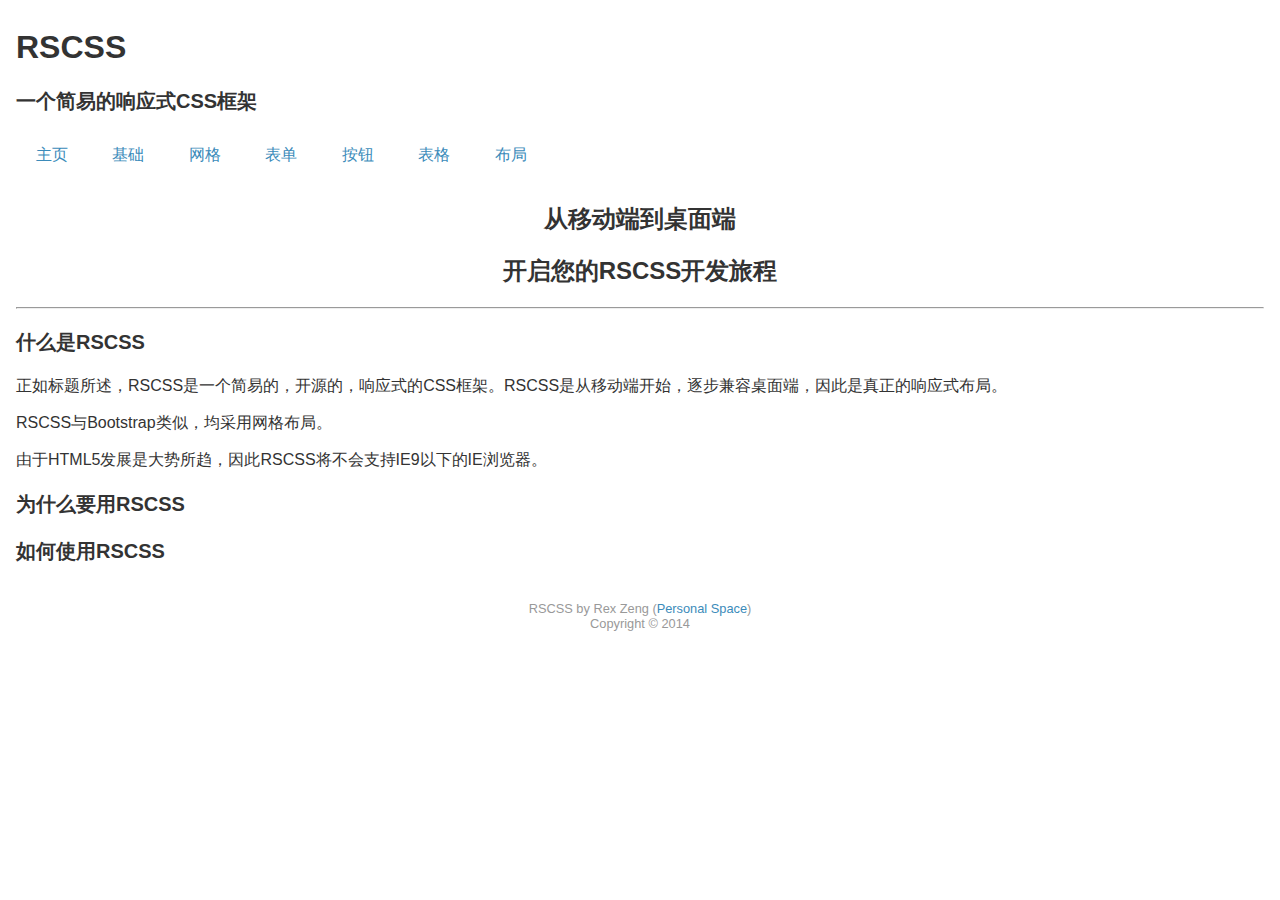
<file: index.html>
<!DOCTYPE html>
<html lang="zh">
<head>
	<meta charset="utf-8">
	<meta name="msapplication-tap-highlight" content="no">
	<meta http-equiv="X-UA-Compatible" content="IE=edge,chrome=1">
	<meta name="viewport" content="width=device-width,initial-scale=1,maximum-scale=1,user-scalable=no">
	<link rel="stylesheet" href="css/normalize.css">
	<link rel="stylesheet" href="css/rscss.css">
	<link rel="stylesheet" href="css/rscss.mobile.css">
	<link rel="stylesheet" href="css/rscss.function.css">
	<title>主页 - RSCSS</title>
</head>
<body>
	<header>
		<h1>RSCSS</h1>
		<h3>一个简易的响应式CSS框架</h3>
		<nav>
			<span id="menu-toggle" onclick="menuToggle()"></span>
			<ul>
				<li><a data-caption="Index" href="index.html">主页</a></li>
				<li><a data-caption="Base" href="base.html">基础</a></li>
				<li><a data-caption="Grid" href="grid.html">网格</a></li>
				<li><a data-caption="Form" href="form.html">表单</a></li>
				<li><a data-caption="Button" href="button.html">按钮</a></li>
				<li><a data-caption="Table" href="table.html">表格</a></li>
				<li><a data-caption="Layout" href="layout.html">布局</a></li>
			</ul>
		</nav>
	</header>
	<div class="content">
		<h2 class="center">从移动端到桌面端</h2>
		<h2 class="center">开启您的RSCSS开发旅程</h2>
		<hr />
		<h3>什么是RSCSS</h3>
		<p>正如标题所述，RSCSS是一个简易的，开源的，响应式的CSS框架。RSCSS是从移动端开始，逐步兼容桌面端，因此是真正的响应式布局。</p>
		<p>RSCSS与Bootstrap类似，均采用网格布局。</p>
		<p>由于HTML5发展是大势所趋，因此RSCSS将不会支持IE9以下的IE浏览器。</p>
		<h3>为什么要用RSCSS</h3>
		<p></p>
		<h3>如何使用RSCSS</h3>
		<p></p>
	</div>
	<footer>
		<div>RSCSS by Rex Zeng (<a href="http://rexskz.sinaapp.com">Personal Space</a>)</div>
		<div>Copyright © 2014</div>
	</footer>
	<script src="js/rscss.function.js"></script>
</body>
</html>
</file>
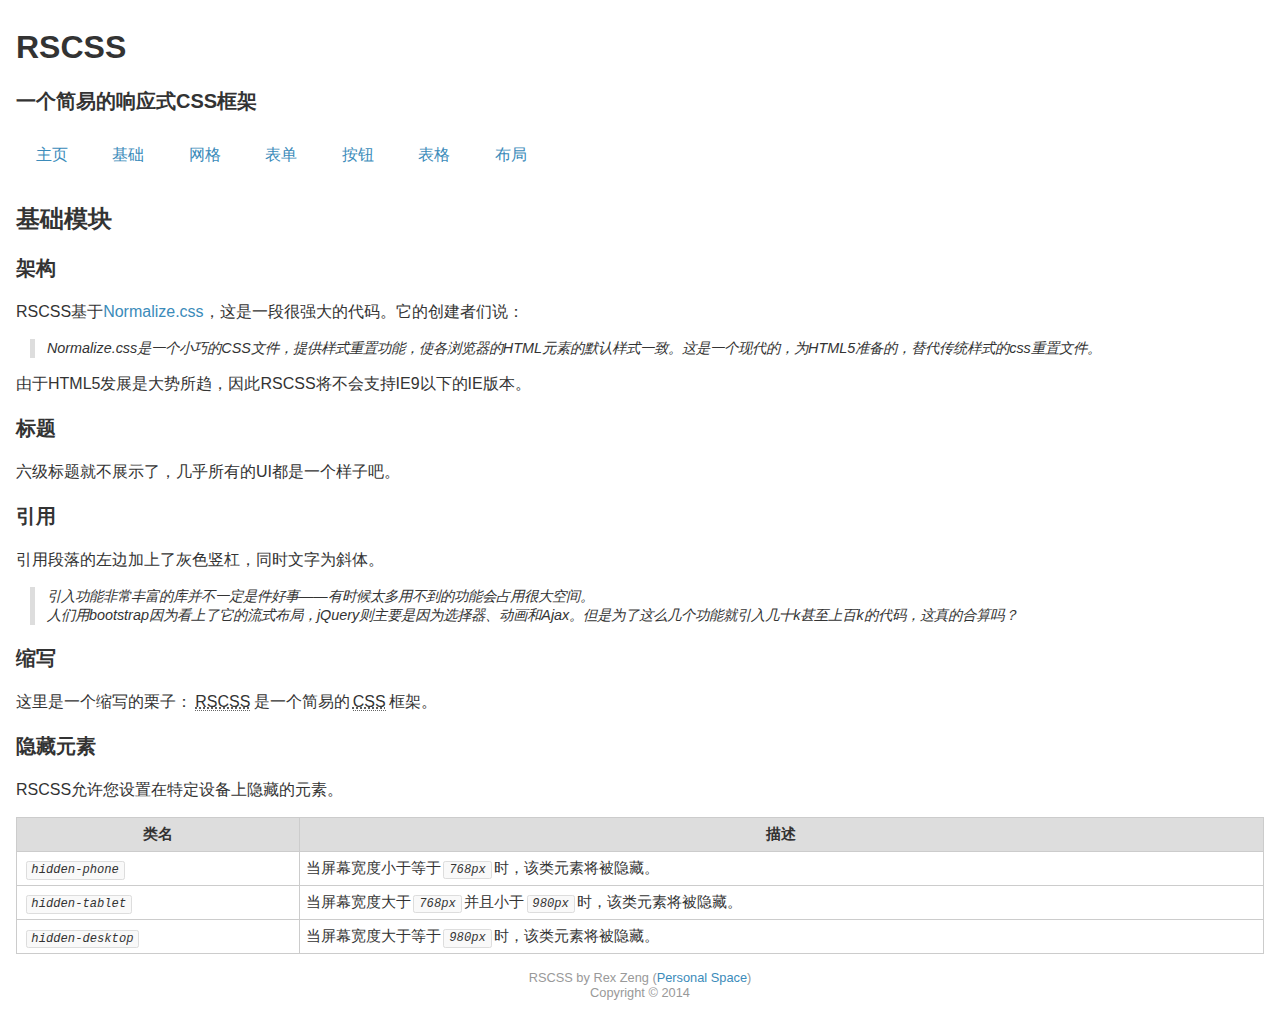
<file: base.html>
<!DOCTYPE html>
<html lang="zh">
<head>
	<meta charset="utf-8">
	<meta name="msapplication-tap-highlight" content="no">
	<meta http-equiv="X-UA-Compatible" content="IE=edge,chrome=1">
	<meta name="viewport" content="width=device-width,initial-scale=1,maximum-scale=1,user-scalable=no">
	<link rel="stylesheet" href="css/normalize.css">
	<link rel="stylesheet" href="css/rscss.css">
	<link rel="stylesheet" href="css/rscss.mobile.css">
	<link rel="stylesheet" href="css/rscss.table.css">
	<link rel="stylesheet" href="css/rscss.function.css">
	<script src="js/rscss.function.js"></script>
	<title>基础 - RSCSS</title>
</head>
<body>
	<header>
		<h1>RSCSS</h1>
		<h3>一个简易的响应式CSS框架</h3>
		<nav>
			<span id="menu-toggle" onclick="menuToggle()"></span>
			<ul>
				<li><a data-caption="Index" href="index.html">主页</a></li>
				<li><a data-caption="Base" href="base.html">基础</a></li>
				<li><a data-caption="Grid" href="grid.html">网格</a></li>
				<li><a data-caption="Form" href="form.html">表单</a></li>
				<li><a data-caption="Button" href="button.html">按钮</a></li>
				<li><a data-caption="Table" href="table.html">表格</a></li>
				<li><a data-caption="Layout" href="layout.html">布局</a></li>
			</ul>
		</nav>
	</header>
	<div class="content">
		<h2>基础模块</h2>
		<h3>架构</h3>
		<p>RSCSS基于<a href="http://necolas.github.com/normalize.css/">Normalize.css</a>，这是一段很强大的代码。它的创建者们说：</p>
		<blockquote>Normalize.css是一个小巧的CSS文件，提供样式重置功能，使各浏览器的HTML元素的默认样式一致。这是一个现代的，为HTML5准备的，替代传统样式的css重置文件。</blockquote>
		<p>由于HTML5发展是大势所趋，因此RSCSS将不会支持IE9以下的IE版本。</p>
		<h3>标题</h3>
		<p>六级标题就不展示了，几乎所有的UI都是一个样子吧。</p>
		<h3>引用</h3>
		<p>引用段落的左边加上了灰色竖杠，同时文字为斜体。</p>
		<blockquote>引入功能非常丰富的库并不一定是件好事——有时候太多用不到的功能会占用很大空间。<br />人们用bootstrap因为看上了它的流式布局，jQuery则主要是因为选择器、动画和Ajax。但是为了这么几个功能就引入几十k甚至上百k的代码，这真的合算吗？</blockquote>
		<h3>缩写</h3>
		<p>这里是一个缩写的栗子：<abbr title="别问我这个名字是怎么起的">RSCSS</abbr>是一个简易的<abbr title="层叠式样式表">CSS</abbr>框架。</p>
		<h3>隐藏元素</h3>
		<p>RSCSS允许您设置在特定设备上隐藏的元素。</p>
		<table class="table-border">
			<thead>
				<tr>
					<th>类名</th>
					<th>描述</th>
				</tr>
			</thead>
			<tbody>
				<tr>
					<td><var>hidden-phone</var></td>
					<td>当屏幕宽度小于等于<var>768px</var>时，该类元素将被隐藏。</td>
				</tr>
				<tr>
					<td><var>hidden-tablet</var></td>
					<td>当屏幕宽度大于<var>768px</var>并且小于<var>980px</var>时，该类元素将被隐藏。</td>
				</tr>
				<tr>
					<td><var>hidden-desktop</var></td>
					<td>当屏幕宽度大于等于<var>980px</var>时，该类元素将被隐藏。</td>
				</tr>
			</tbody>
		</table>
	</div>
	<footer>
		<div>RSCSS by Rex Zeng (<a href="http://rexskz.sinaapp.com">Personal Space</a>)</div>
		<div>Copyright © 2014</div>
	</footer>
</body>
</html>
</file>
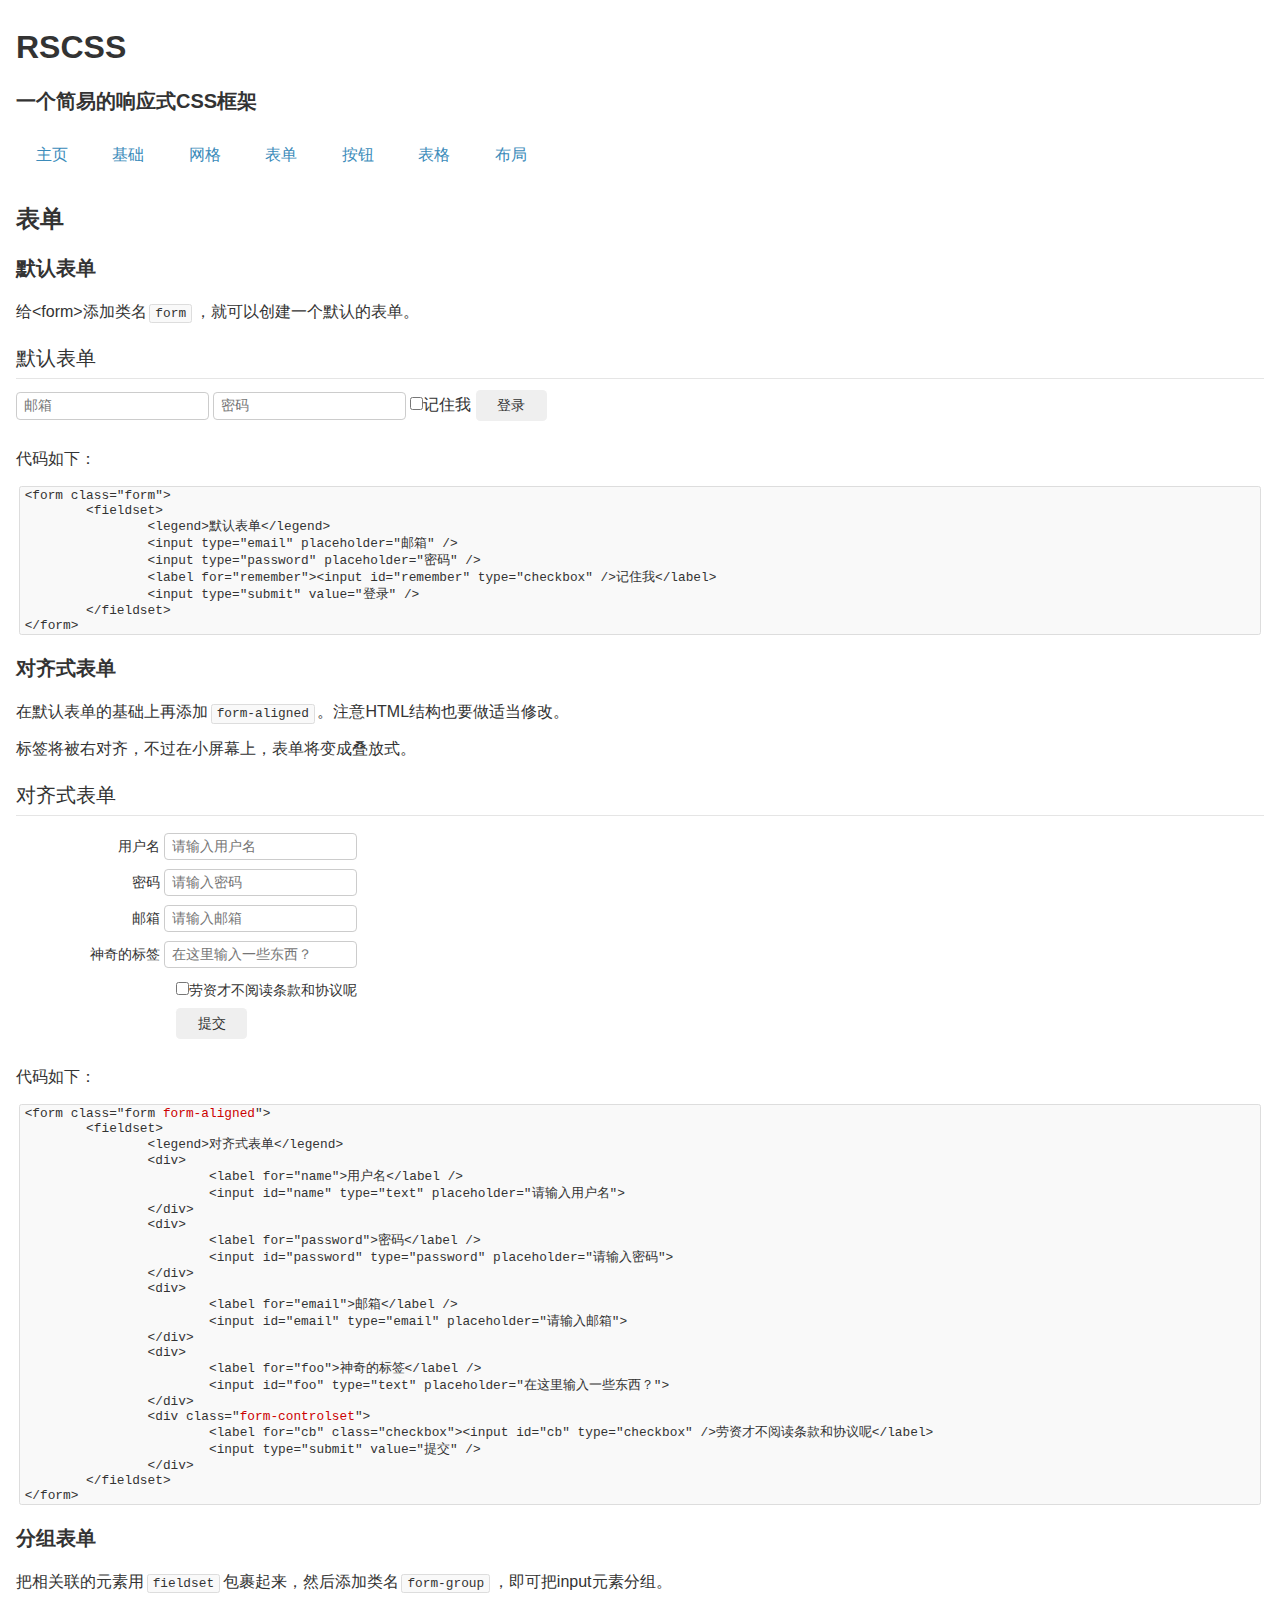
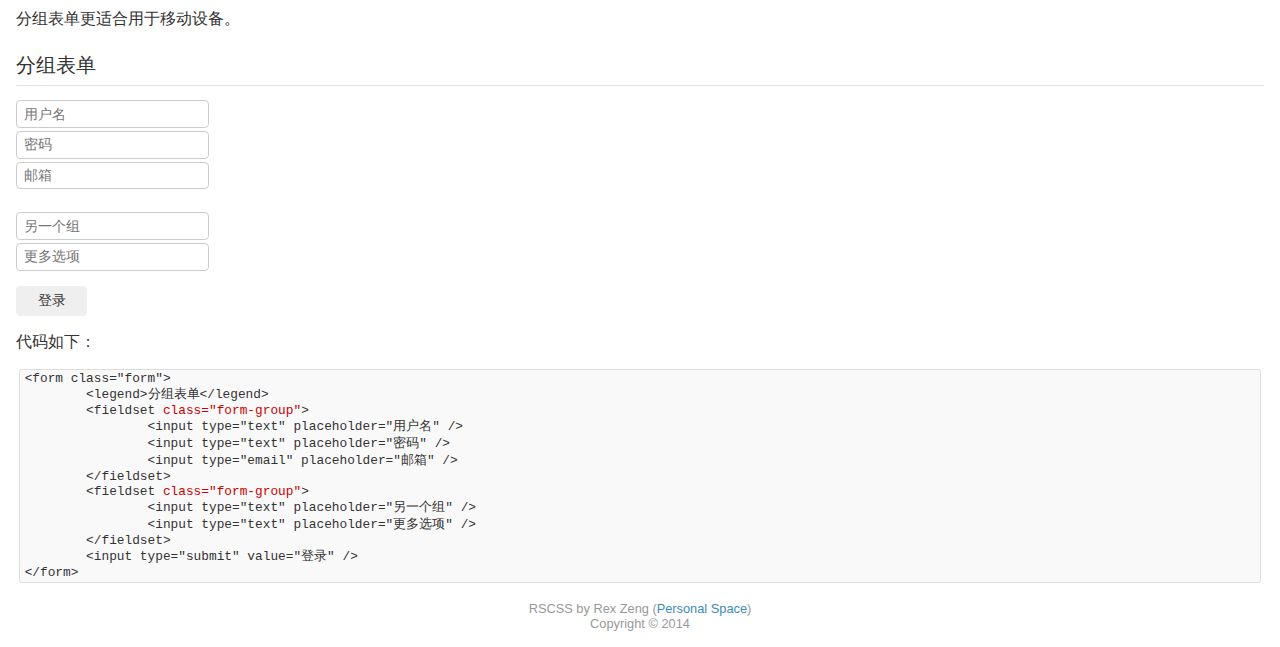
<file: form.html>
<!DOCTYPE html>
<html lang="zh">
<head>
	<meta charset="utf-8">
	<meta name="msapplication-tap-highlight" content="no">
	<meta http-equiv="X-UA-Compatible" content="IE=edge,chrome=1">
	<meta name="viewport" content="width=device-width,initial-scale=1,maximum-scale=1,user-scalable=no">
	<link rel="stylesheet" href="css/normalize.css">
	<link rel="stylesheet" href="css/rscss.css">
	<link rel="stylesheet" href="css/rscss.mobile.css">
	<link rel="stylesheet" href="css/rscss.form.css">
	<link rel="stylesheet" href="css/rscss.form.mobile.css">
	<link rel="stylesheet" href="css/rscss.function.css">
	<script src="js/rscss.function.js"></script>
	<title>表单 - RSCSS</title>
</head>
<body>
	<header>
		<h1>RSCSS</h1>
		<h3>一个简易的响应式CSS框架</h3>
		<nav>
			<span id="menu-toggle" onclick="menuToggle()"></span>
			<ul>
				<li><a data-caption="Index" href="index.html">主页</a></li>
				<li><a data-caption="Base" href="base.html">基础</a></li>
				<li><a data-caption="Grid" href="grid.html">网格</a></li>
				<li><a data-caption="Form" href="form.html">表单</a></li>
				<li><a data-caption="Button" href="button.html">按钮</a></li>
				<li><a data-caption="Table" href="table.html">表格</a></li>
				<li><a data-caption="Layout" href="layout.html">布局</a></li>
			</ul>
		</nav>
	</header>
	<div class="content">
		<h2>表单</h2>
		<h3>默认表单</h3>
		<p>给&lt;form&gt;添加类名<code>form</code>，就可以创建一个默认的表单。</p>
		<form class="form">
			<fieldset>
				<legend>默认表单</legend>
				<input type="email" placeholder="邮箱" />
				<input type="password" placeholder="密码" />
				<label for="remember"><input id="remember" type="checkbox" />记住我</label>
				<input type="submit" value="登录" />
			</fieldset>
		</form>
		<p>代码如下：</p>
		<pre>&lt;form class="form"&gt;
	&lt;fieldset&gt;
		&lt;legend&gt;默认表单&lt;/legend&gt;
		&lt;input type="email" placeholder="邮箱" /&gt;
		&lt;input type="password" placeholder="密码" /&gt;
		&lt;label for="remember"&gt;&lt;input id="remember" type="checkbox" /&gt;记住我&lt;/label&gt;
		&lt;input type="submit" value="登录" /&gt;
	&lt;/fieldset&gt;
&lt;/form&gt;</pre>
		<h3>对齐式表单</h3>
		<p>在默认表单的基础上再添加<code>form-aligned</code>。注意HTML结构也要做适当修改。</p>
		<p>标签将被右对齐，不过在小屏幕上，表单将变成叠放式。</p>
		<form class="form form-aligned">
			<fieldset>
				<legend>对齐式表单</legend>
				<div>
					<label for="name">用户名</label>
					<input id="name" type="text" placeholder="请输入用户名" />
				</div>
				<div>
					<label for="password">密码</label>
					<input id="password" type="password" placeholder="请输入密码" />
				</div>
				<div>
					<label for="email">邮箱</label>
					<input id="email" type="email" placeholder="请输入邮箱" />
				</div>
				<div>
					<label for="foo">神奇的标签</label>
					<input id="foo" type="text" placeholder="在这里输入一些东西？" />
				</div>
				<div class="form-controlset">
					<label for="cb" class="checkbox"><input id="cb" type="checkbox" />劳资才不阅读条款和协议呢</label>
					<input type="submit" value="提交" />
				</div>
			</fieldset>
		</form>
		<p>代码如下：</p>
		<pre>&lt;form class="form <em>form-aligned</em>"&gt;
	&lt;fieldset&gt;
		&lt;legend&gt;对齐式表单&lt;/legend&gt;
		&lt;div&gt;
			&lt;label for="name"&gt;用户名&lt;/label /&gt;
			&lt;input id="name" type="text" placeholder="请输入用户名"&gt;
		&lt;/div&gt;
		&lt;div&gt;
			&lt;label for="password"&gt;密码&lt;/label /&gt;
			&lt;input id="password" type="password" placeholder="请输入密码"&gt;
		&lt;/div&gt;
		&lt;div&gt;
			&lt;label for="email"&gt;邮箱&lt;/label /&gt;
			&lt;input id="email" type="email" placeholder="请输入邮箱"&gt;
		&lt;/div&gt;
		&lt;div&gt;
			&lt;label for="foo"&gt;神奇的标签&lt;/label /&gt;
			&lt;input id="foo" type="text" placeholder="在这里输入一些东西？"&gt;
		&lt;/div&gt;
		&lt;div class="<em>form-controlset</em>"&gt;
			&lt;label for="cb" class="checkbox"&gt;&lt;input id="cb" type="checkbox" /&gt;劳资才不阅读条款和协议呢&lt;/label&gt;
			&lt;input type="submit" value="提交" /&gt;
		&lt;/div&gt;
	&lt;/fieldset&gt;
&lt;/form&gt;</pre>
		<h3>分组表单</h3>
		<p>把相关联的元素用<code>fieldset</code>包裹起来，然后添加类名<code>form-group</code>，即可把input元素分组。</p>
		<p>分组表单更适合用于移动设备。</p>
		<form class="form">
			<legend>分组表单</legend>
			<fieldset class="form-group">
				<input type="text" placeholder="用户名" />
				<input type="text" placeholder="密码" />
				<input type="email" placeholder="邮箱" />
			</fieldset>
			<fieldset class="form-group">
				<input type="text" placeholder="另一个组" />
				<input type="text" placeholder="更多选项" />
			</fieldset>
			<input type="submit" value="登录" />
		</form>
		<p>代码如下：</p>
		<pre>&lt;form class="form"&gt;
	&lt;legend&gt;分组表单&lt;/legend&gt;
	&lt;fieldset <em>class="form-group"</em>&gt;
		&lt;input type="text" placeholder="用户名" /&gt;
		&lt;input type="text" placeholder="密码" /&gt;
		&lt;input type="email" placeholder="邮箱" /&gt;
	&lt;/fieldset&gt;
	&lt;fieldset <em>class="form-group"</em>&gt;
		&lt;input type="text" placeholder="另一个组" /&gt;
		&lt;input type="text" placeholder="更多选项" /&gt;
	&lt;/fieldset&gt;
	&lt;input type="submit" value="登录" /&gt;
&lt;/form&gt;</pre>
	</div>
	<footer>
		<div>RSCSS by Rex Zeng (<a href="http://rexskz.sinaapp.com">Personal Space</a>)</div>
		<div>Copyright © 2014</div>
	</footer>
</body>
</html>
</file>
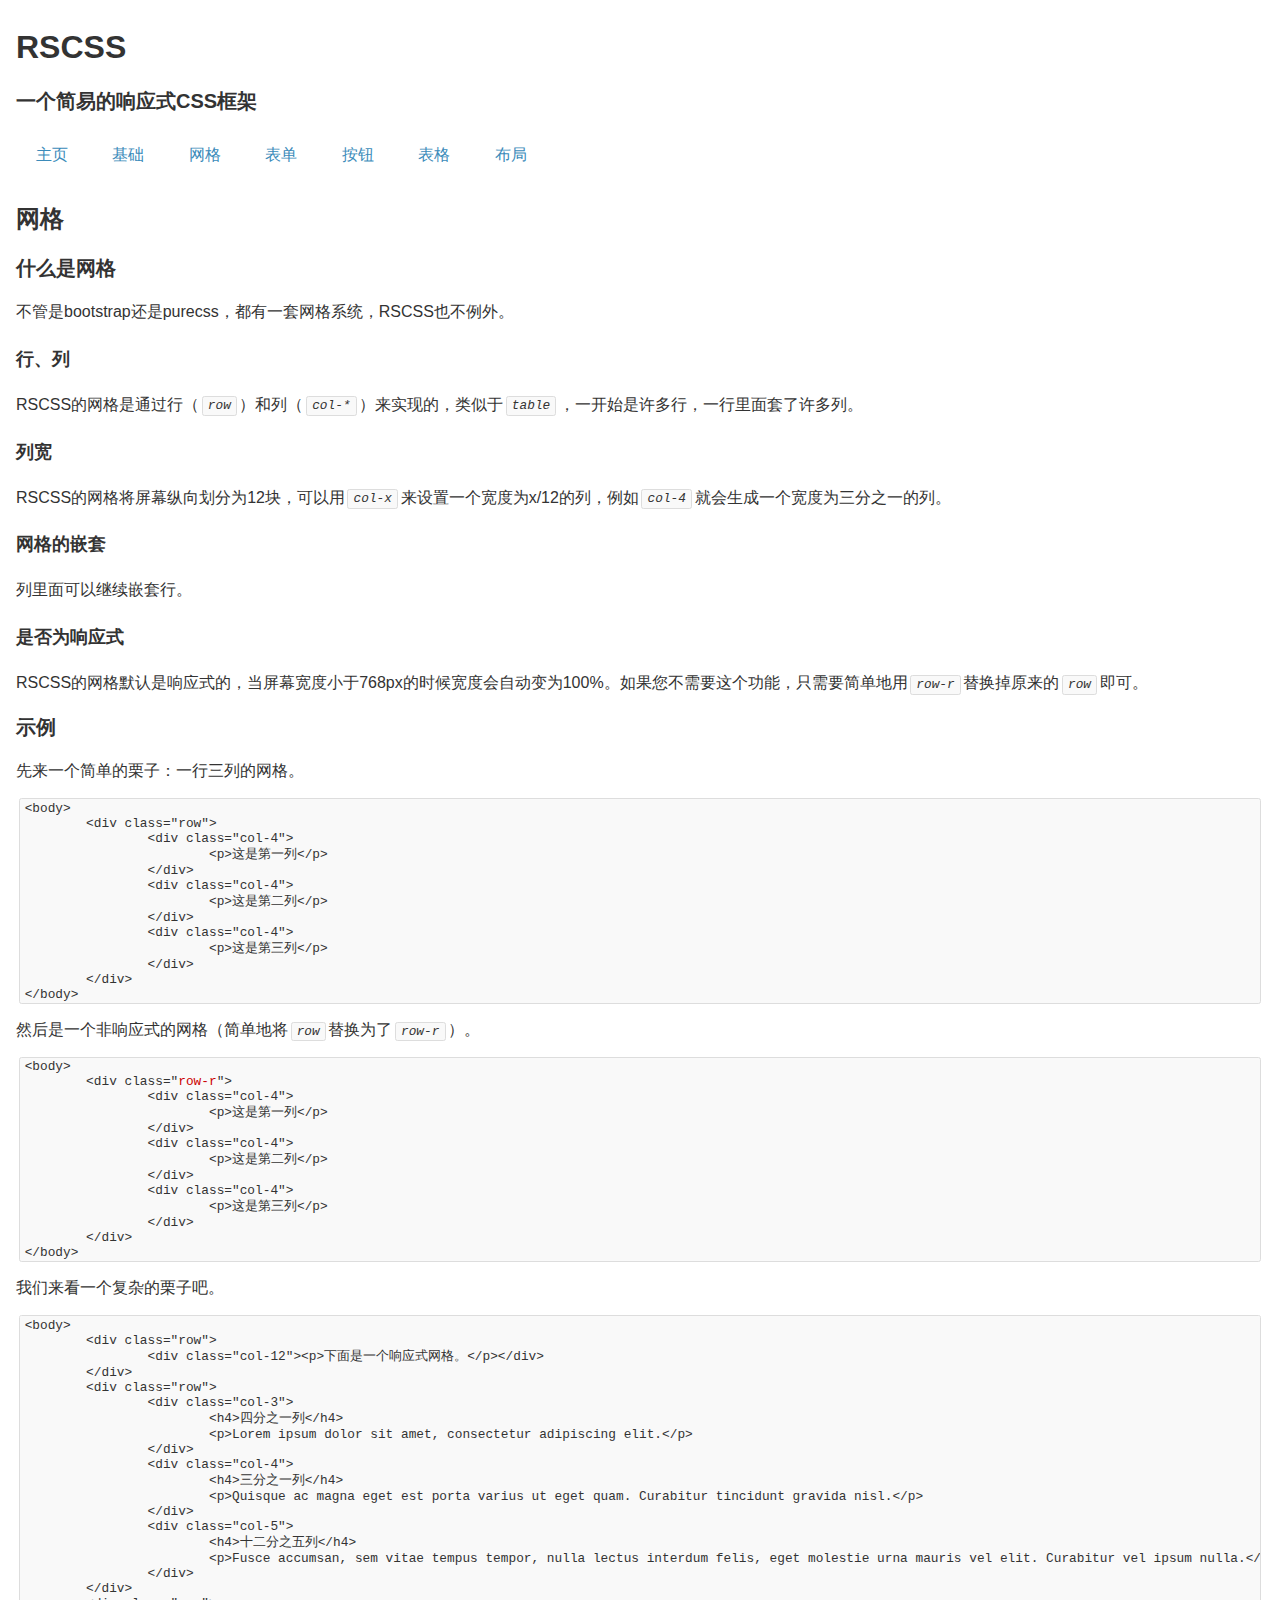
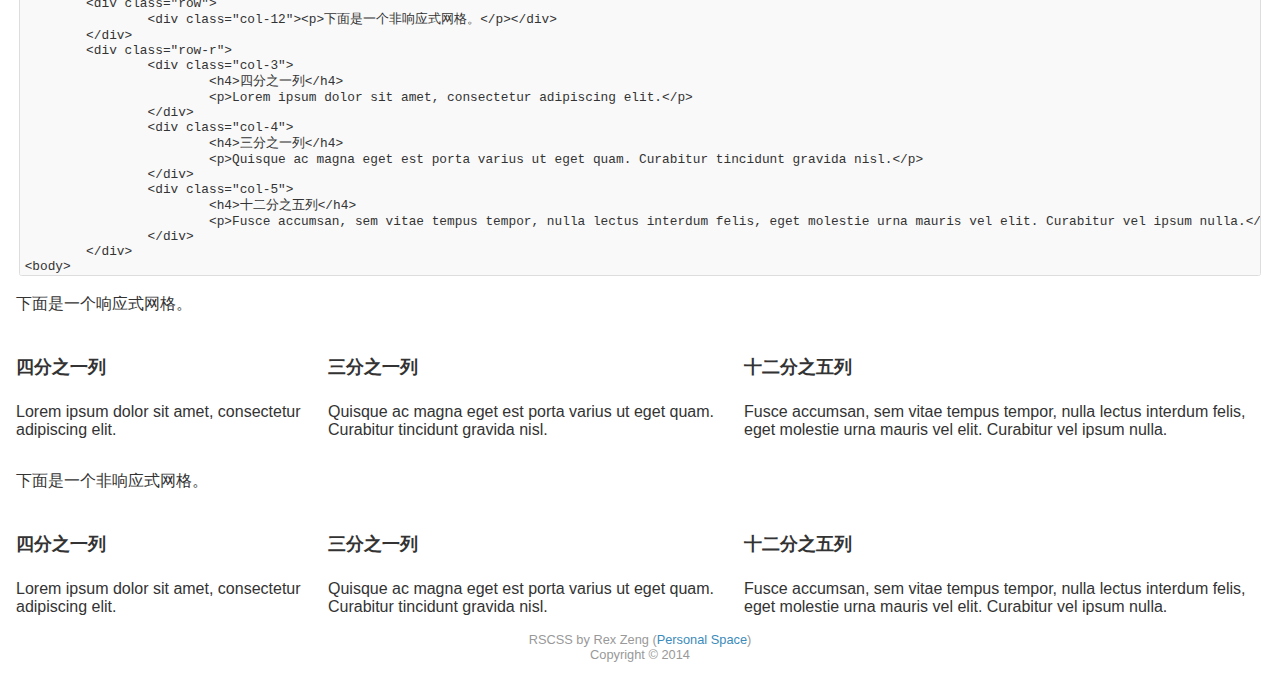
<file: grid.html>
<!DOCTYPE html>
<html lang="zh">
<head>
	<meta charset="utf-8">
	<meta name="msapplication-tap-highlight" content="no">
	<meta http-equiv="X-UA-Compatible" content="IE=edge,chrome=1">
	<meta name="viewport" content="width=device-width,initial-scale=1,maximum-scale=1,user-scalable=no">
	<link rel="stylesheet" href="css/normalize.css">
	<link rel="stylesheet" href="css/rscss.css">
	<link rel="stylesheet" href="css/rscss.mobile.css">
	<link rel="stylesheet" href="css/rscss.grid.css">
	<link rel="stylesheet" href="css/rscss.grid.mobile.css">
	<link rel="stylesheet" href="css/rscss.table.css">
	<link rel="stylesheet" href="css/rscss.function.css">
	<script src="js/rscss.function.js"></script>
	<title>网格 - RSCSS</title>
</head>
<body>
	<header>
		<h1>RSCSS</h1>
		<h3>一个简易的响应式CSS框架</h3>
		<nav>
			<span id="menu-toggle" onclick="menuToggle()"></span>
			<ul>
				<li><a data-caption="Index" href="index.html">主页</a></li>
				<li><a data-caption="Base" href="base.html">基础</a></li>
				<li><a data-caption="Grid" href="grid.html">网格</a></li>
				<li><a data-caption="Form" href="form.html">表单</a></li>
				<li><a data-caption="Button" href="button.html">按钮</a></li>
				<li><a data-caption="Table" href="table.html">表格</a></li>
				<li><a data-caption="Layout" href="layout.html">布局</a></li>
			</ul>
		</nav>
	</header>
	<div class="content">
		<h2>网格</h2>
		<h3>什么是网格</h3>
		<p>不管是bootstrap还是purecss，都有一套网格系统，RSCSS也不例外。</p>
		<h4>行、列</h4>
		<p>RSCSS的网格是通过行（<var>row</var>）和列（<var>col-*</var>）来实现的，类似于<var>table</var>，一开始是许多行，一行里面套了许多列。</p>
		<h4>列宽</h4>
		<p>RSCSS的网格将屏幕纵向划分为12块，可以用<var>col-x</var>来设置一个宽度为x/12的列，例如<var>col-4</var>就会生成一个宽度为三分之一的列。</p>
		<h4>网格的嵌套</h4>
		<p>列里面可以继续嵌套行。</p>
		<h4>是否为响应式</h4>
		<p>RSCSS的网格默认是响应式的，当屏幕宽度小于768px的时候宽度会自动变为100%。如果您不需要这个功能，只需要简单地用<var>row-r</var>替换掉原来的<var>row</var>即可。</p>
		<h3>示例</h3>
		<p>先来一个简单的栗子：一行三列的网格。</p>
		<pre>&lt;body&gt;
	&lt;div class="row"&gt;
		&lt;div class="col-4"&gt;
			&lt;p&gt;这是第一列&lt;/p&gt;
		&lt;/div&gt;
		&lt;div class="col-4"&gt;
			&lt;p&gt;这是第二列&lt;/p&gt;
		&lt;/div&gt;
		&lt;div class="col-4"&gt;
			&lt;p&gt;这是第三列&lt;/p&gt;
		&lt;/div&gt;
	&lt;/div&gt;
&lt;/body&gt;</pre>
		<p>然后是一个非响应式的网格（简单地将<var>row</var>替换为了<var>row-r</var>）。</p>
		<pre>&lt;body&gt;
	&lt;div class="<em>row-r</em>"&gt;
		&lt;div class="col-4"&gt;
			&lt;p&gt;这是第一列&lt;/p&gt;
		&lt;/div&gt;
		&lt;div class="col-4"&gt;
			&lt;p&gt;这是第二列&lt;/p&gt;
		&lt;/div&gt;
		&lt;div class="col-4"&gt;
			&lt;p&gt;这是第三列&lt;/p&gt;
		&lt;/div&gt;
	&lt;/div&gt;
&lt;/body&gt;</pre>
		<p>我们来看一个复杂的栗子吧。</p>
		<pre>&lt;body&gt;
	&lt;div class="row"&gt;
		&lt;div class="col-12"&gt;&lt;p&gt;下面是一个响应式网格。&lt;/p&gt;&lt;/div&gt;
	&lt;/div&gt;
	&lt;div class="row"&gt;
		&lt;div class="col-3"&gt;
			&lt;h4&gt;四分之一列&lt;/h4&gt;
			&lt;p&gt;Lorem ipsum dolor sit amet, consectetur adipiscing elit.&lt;/p&gt;
		&lt;/div&gt;
		&lt;div class="col-4"&gt;
			&lt;h4&gt;三分之一列&lt;/h4&gt;
			&lt;p&gt;Quisque ac magna eget est porta varius ut eget quam. Curabitur tincidunt gravida nisl.&lt;/p&gt;
		&lt;/div&gt;
		&lt;div class="col-5"&gt;
			&lt;h4&gt;十二分之五列&lt;/h4&gt;
			&lt;p&gt;Fusce accumsan, sem vitae tempus tempor, nulla lectus interdum felis, eget molestie urna mauris vel elit. Curabitur vel ipsum nulla.&lt;/p&gt;
		&lt;/div&gt;
	&lt;/div&gt;
	&lt;div class="row"&gt;
		&lt;div class="col-12"&gt;&lt;p&gt;下面是一个非响应式网格。&lt;/p&gt;&lt;/div&gt;
	&lt;/div&gt;
	&lt;div class="row-r"&gt;
		&lt;div class="col-3"&gt;
			&lt;h4&gt;四分之一列&lt;/h4&gt;
			&lt;p&gt;Lorem ipsum dolor sit amet, consectetur adipiscing elit.&lt;/p&gt;
		&lt;/div&gt;
		&lt;div class="col-4"&gt;
			&lt;h4&gt;三分之一列&lt;/h4&gt;
			&lt;p&gt;Quisque ac magna eget est porta varius ut eget quam. Curabitur tincidunt gravida nisl.&lt;/p&gt;
		&lt;/div&gt;
		&lt;div class="col-5"&gt;
			&lt;h4&gt;十二分之五列&lt;/h4&gt;
			&lt;p&gt;Fusce accumsan, sem vitae tempus tempor, nulla lectus interdum felis, eget molestie urna mauris vel elit. Curabitur vel ipsum nulla.&lt;/p&gt;
		&lt;/div&gt;
	&lt;/div&gt;
&lt;body&gt;</pre>
		<div class="row">
			<div class="col-12"><p>下面是一个响应式网格。</p></div>
		</div>
		<div class="row">
			<div class="col-3">
				<h4>四分之一列</h4>
				<p>Lorem ipsum dolor sit amet, consectetur adipiscing elit.</p>
			</div>
			<div class="col-4">
				<h4>三分之一列</h4>
				<p>Quisque ac magna eget est porta varius ut eget quam. Curabitur tincidunt gravida nisl.</p>
			</div>
			<div class="col-5">
				<h4>十二分之五列</h4>
				<p>Fusce accumsan, sem vitae tempus tempor, nulla lectus interdum felis, eget molestie urna mauris vel elit. Curabitur vel ipsum nulla.</p>
			</div>
		</div>
		<div class="row">
			<div class="col-12"><p>下面是一个非响应式网格。</p></div>
		</div>
		<div class="row-r">
			<div class="col-3">
				<h4>四分之一列</h4>
				<p>Lorem ipsum dolor sit amet, consectetur adipiscing elit.</p>
			</div>
			<div class="col-4">
				<h4>三分之一列</h4>
				<p>Quisque ac magna eget est porta varius ut eget quam. Curabitur tincidunt gravida nisl.</p>
			</div>
			<div class="col-5">
				<h4>十二分之五列</h4>
				<p>Fusce accumsan, sem vitae tempus tempor, nulla lectus interdum felis, eget molestie urna mauris vel elit. Curabitur vel ipsum nulla.</p>
			</div>
		</div>
	</div>
	<footer>
		<div>RSCSS by Rex Zeng (<a href="http://rexskz.sinaapp.com">Personal Space</a>)</div>
		<div>Copyright © 2014</div>
	</footer>
</body>
</html>
</file>
<file: css/rscss.css>
/*基本*/
*{
	-webkit-tap-highlight-color:rgba(0,0,0,0);
	outline:none;
}
::-webkit-scrollbar{
	width:10px;
	height:10px;
	background-color:transparent;
}
::-webkit-scrollbar-thumb{background-color:#666;}
::-webkit-scrollbar-thumb:hover{background-color:#555;}
::-webkit-scrollbar-thumb:active{background-color:#444;}
::-webkit-scrollbar-button{display:none;}
html{
	background:#FFF;
	color:#333;
	font-family:"Microsoft Yahei","Arial","SimHei";
	font-size:1em;
	white-space-collapse:discard;
}
pre,code,kbd,samp,var{
	background-color:#F9F9F9;
	border:1px solid #DDD;
	border-radius:0.2em;
	font-family:"Yahei Consolas Hybrid","Consolas","Courier New","monospace";
	font-size:0.8em;
	margin:0.2em;
	padding:0.1em 0.4em;
}
div{position:relative;}
var{white-space:nowrap;}
em{font-style:normal;color:#C00;}
a{color:#3B8BBA;text-decoration:none;}
a:hover{text-decoration:underline;}
blockquote{
	border-left:5px solid #DDD;
	font-size:0.9em;
	font-style:italic;
	margin:1em 1em;
	padding-left:0.8em;
}
abbr[title]{
	border-bottom:1px dotted #666;
	margin:0 0.2em;
}
/*隐藏元素*/
@media screen and (max-width:768px){.hidden-phone{display:none;}}
@media screen and (min-width:769px) and (max-width:979px){.hidden-tablet{display:none;}}
@media screen and (min-width:980px){.hidden-desktop{display:none;}}
/*字体样式*/
.left{text-align:left;}
.center{text-align:center;}
.right{text-align:right;}
/*标题*/
header{padding:0.5em 1em;}
h1{font-size:2em;}
h2{font-size:1.5em;}
h3{font-size:1.25em;}
h4{font-size:1.125em;}
h5{font-size:1em;}
h6{font-size:0.83em;}
/*导航栏*/
nav{
	width:100%;
	height:2.5em;
	line-height:2.5em;
	overflow:hidden;
}
nav ul{
	margin:0;
	padding:0;
	overflow:hidden;
}
nav li{
	display:inline-block;
	list-style:none;
	position:relative;
	width:4.5em;
	height:2.5em;
	overflow:hidden;
}
nav a{
	display:inline-block;
	text-align:center;
	width:4.5em;
	transition:all 200ms;
}
nav a:hover,nav a:active{
	margin-top:-2.5em;
	transition:all 200ms;
}
nav a:after{
	content:attr(data-caption);
	width:100%;
	display:inline-block;
}
/*内容*/
.content{padding:0 1em;}
/*尾注*/
footer{padding:1em;text-align:center;}
footer div{color:#999;font-size:0.8em;}
</file>
<file: css/rscss.mobile.css>
@media screen and (max-width:768px){
	/*标题栏*/
	header *{text-align:center;}
	/*导航栏*/
	nav{
		height:2.5em;
		transition:all 200ms ease;
	}
	nav li{
		display:block;
		width:100%;
		padding:0;
		text-align:center;
	}
	nav a:hover,nav a:active{
		margin-top:0;
		transition:none;
	}
	nav a:after{display:none;}
	/*菜单滑动效果*/
	#menu-toggle:after{
		display:block;
		width:100%;
		height:2.5em;
		cursor:pointer;
	}
	.menu-toggle nav{
		height:20em !important;
		transition:all 200ms ease;
	}
}
</file>
<file: css/rscss.function.css>
/*菜单滑动效果*/
@media screen and (max-width:768px) {
	#menu-toggle:after{content:"展开菜单";}
	.menu-toggle #menu-toggle:after{content:"收起菜单";}
}
</file>
<file: css/rscss.table.css>
table{
	font-size:0.95em;
	width:100%;
}
td,th{padding:0.4em;}
.table-border td,.table-border th{
	border-collapse:collapse;
	border:1px solid #CCC;
}
.table-border th{background-color:#DDD;}
</file>
<file: css/rscss.form.css>
.form fieldset{
	border:0;
	margin:0;
	padding:0.35em 0 0.75em;
}
.form legend{
	border-bottom:1px solid #E5E5E5;
	color:#333;
	font-size:1.25em;
	display:block;
	margin-bottom:0.3em;
	padding:0.3em 0;
	width:100%;
}
.form input[type=text],.form input[type=password],.form input[type=email],
.form input[type=search],.form input[type=number]{
	border:1px solid;
	border-color:#CCC;
	border-radius:0.3em;
	font-size:0.85em;
	padding:0.4em 0.5em;
	transition:border-color 200ms;
}
.form input[type=text]:focus,.form input[type=password]:focus,.form input[type=email]:focus,
.form input[type=search]:focus,.form input[type=number]:focus{
	transition:border-color 200ms;
	border-color:#129FEA;
}
.form input[type=submit],.form input[type=reset],.form input[type=button]{
	padding:0.4em 1.5em;
	border:none;
	border-radius:0.3em;
	font-size:0.9em;
}
.form-aligned label{
	display:inline-block;
	font-size:0.9em;
	color:#333;
	line-height:2.5em;
	text-align:right;
	width:10em;
}
.form-aligned .form-controlset{padding-left:10em;}
.form-aligned .form-controlset label{
	display:block;
	text-align:left;
	width:auto;
}
.form-group input{
	display:block;
	margin:0.2em 0 !important;
}
</file>
<file: css/rscss.form.mobile.css>
@media screen and (max-width:768px){
	.form input[type=text],.form input[type=password],.form input[type=email],
	.form input[type=search],.form input[type=number],.form label{
		display:block;
		margin:0.4em 0;
	}
	.form-aligned label{
		line-height:1.5em;
		text-align:left;
	}
	.form-aligned .form-controlset{padding:0;}
	.form-group input{
		box-sizing:border-box;
		width:100%;
	}
}
</file>
<file: css/rscss.grid.css>
.row{width:100%;display:block;}
.col-1{width:8.333333333%;}
.col-2{width:16.66666666%;}
.col-3{width:25%;}
.col-4{width:33.33333333%;}
.col-5{width:41.66666667%;}
.col-6{width:50%;}
.col-7{width:58.33333333%;}
.col-8{width:66.66666666%;}
.col-9{width:75%;}
.col-10{width:83.33333333%;}
.col-11{width:91.66666666%;}
.col-12{width:100%;}
.col-1,.col-2,.col-3,.col-4,.col-5,.col-6,.col-7,.col-8,.col-9,.col-10,.col-11,.col-12{display:inline-block;vertical-align:top;float:left;}
</file>
<file: css/rscss.grid.mobile.css>
@media screen and (max-width:768px){
	.row>.col-1,.row>.col-2,.row>.col-3,.row>.col-4,
	.row>.col-5,.row>.col-6,.row>.col-7,.row>.col-8,
	.row>.col-9,.row>.col-10,.row>.col-11,.row>.col-12{
		display:block;
		margin:0;
		width:100%;
	}
}
</file>
